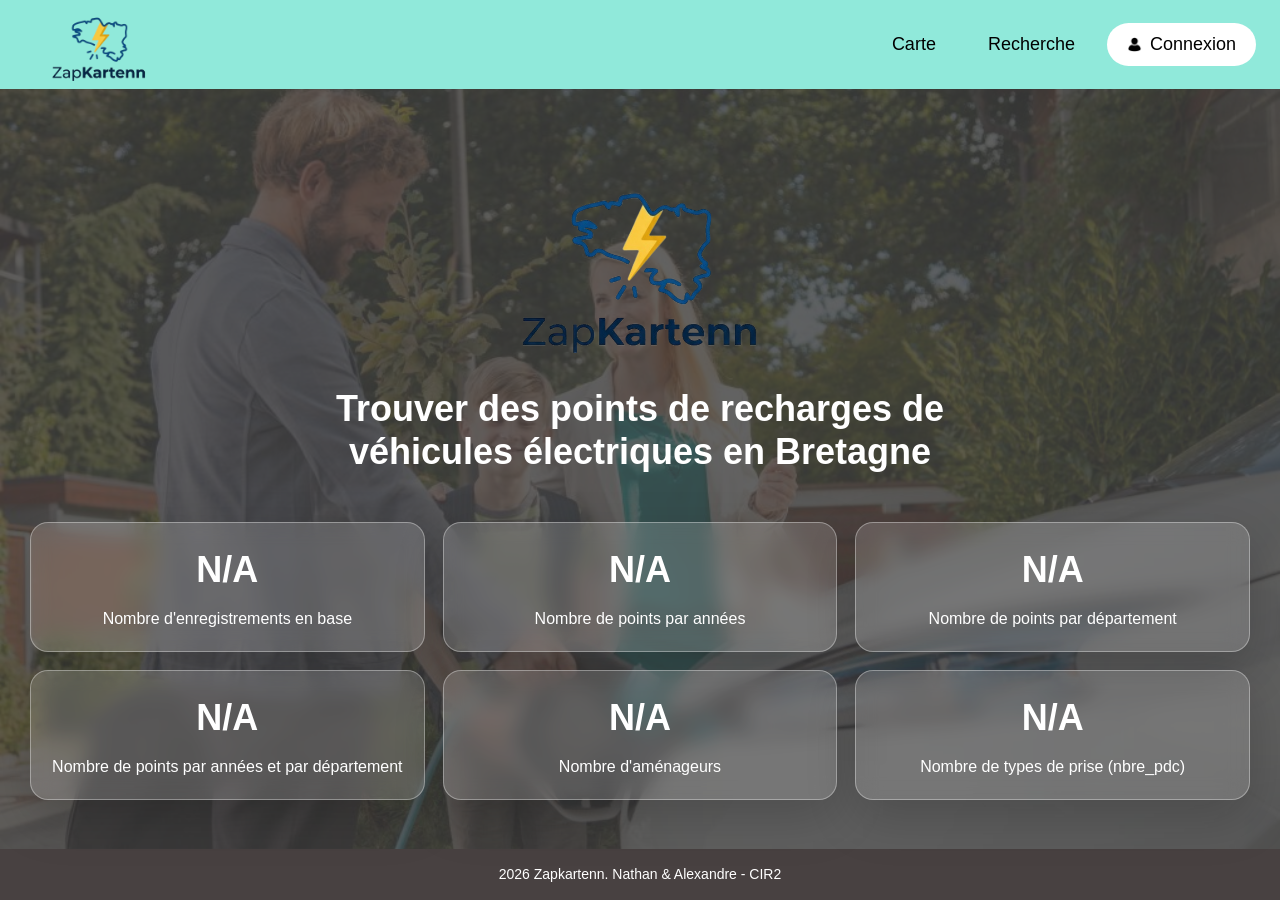
<file: index.html>
<!doctype html>
<html lang="fr">
  <head>
    <meta charset="UTF-8" />
    <meta name="viewport" content="width=device-width, initial-scale=1.0" />
    <title>Zapkartenn - Navigation</title>
    <link rel="stylesheet" href="https://cdn.jsdelivr.net/npm/bootstrap@4.4.1/dist/css/bootstrap.min.css" />
    <link rel="stylesheet" href="css/front/index.css" />
    <link rel="stylesheet" href="css/front/navbar.css" />
    <link rel="stylesheet" href="css/front/footer.css" />

    <script src="javascript/front/navbar.js" defer></script>
  </head>
  <body>
    <nav class="navbar navbar-inverse navbar-fixed-top">
      <div class="container-fluid">
        <div class="navbar-header">
          <a href="index.html">
            <img src="image/logo_zapkartenn.png" alt="Logo" class="logo-icon" />
          </a>
        </div>
        <button class="menu-toggle" id="menu-toggle">
          <span></span>
          <span></span>
          <span></span>
        </button>
        <ul class="nav navbar-nav" id="menu">
          <li><a href="html/front/carte.html" class="nav-btn1">Carte</a></li>
          <li><a href="html/front/recherche.html" class="nav-btn1">Recherche</a></li>
          <li>
            <a href="html/back/acceuil_admin.html" class="nav-btn2"
              ><img
                src="image/avatar-de-connexion.png"
                class="Connexion"
              />Connexion</a
            >
          </li>
        </ul>
      </div>
    </nav>
    <section class="hero">
      <img src="image/voiture-elec.png" class="hero-bg" />
      <div class="hero-overlay"></div>
      <img
        src="image/logo_zapkartenn.png"
        alt="Logo logo_zapkartenn"
        class="hero-logo"
      />
      <h1 class="hero-titre">
        Trouver des points de recharges de véhicules électriques en Bretagne
      </h1>
      <div class="statistics">
        <div class="stats-grid">
          <article class="stat-card">
            <div class="stat-number">N/A</div>
            <div class="stat-label">Nombre d'enregistrements en base</div>
          </article>
          <article class="stat-card">
            <div class="stat-number">N/A</div>
            <div class="stat-label">Nombre de points par années</div>
          </article>
          <article class="stat-card">
            <div class="stat-number">N/A</div>
            <div class="stat-label">Nombre de points par département</div>
          </article>
          <article class="stat-card">
            <div class="stat-number">N/A</div>
            <div class="stat-label">
              Nombre de points par années et par département
            </div>
          </article>
          <article class="stat-card">
            <div class="stat-number">N/A</div>
            <div class="stat-label">Nombre d'aménageurs</div>
          </article>
          <article class="stat-card">
            <div class="stat-number">N/A</div>
            <div class="stat-label">Nombre de types de prise (nbre_pdc)</div>
          </article>
        </div>
      </div>
    </section>

    <footer class="footer">
      <div class="footer-content">
        <p>2026 Zapkartenn. Nathan & Alexandre - CIR2</p>
      </div>
    </footer>
  </body>
</html>
</file>
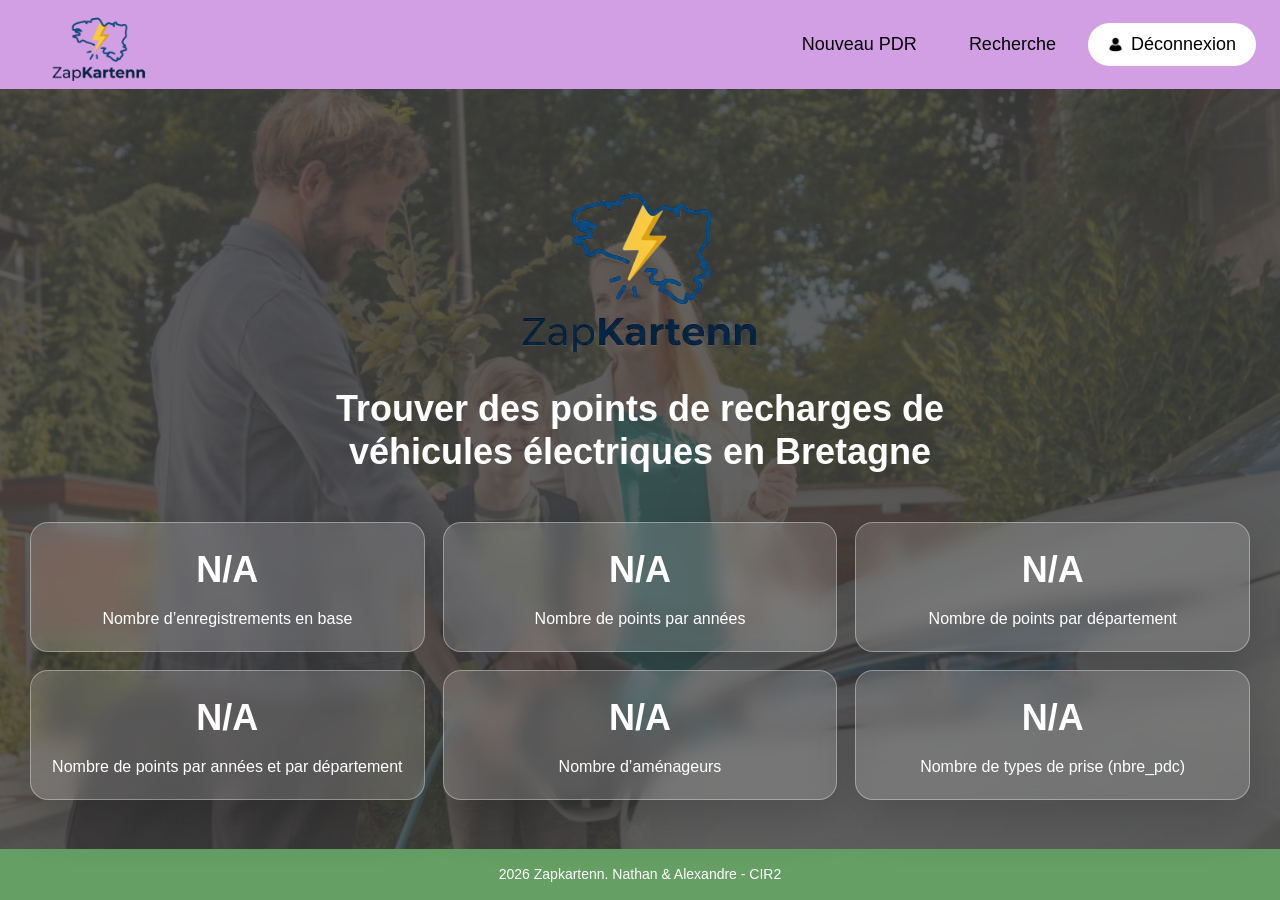
<file: html/back/acceuil_admin.html>
<!doctype html>
<html lang="fr">
  <head>
    <meta charset="UTF-8" />
    <meta name="viewport" content="width=device-width, initial-scale=1.0" />
    <title>Zapkartenn - Navigation</title>
    <link rel="stylesheet" href="https://cdn.jsdelivr.net/npm/bootstrap@4.4.1/dist/css/bootstrap.min.css" />
    <link rel="stylesheet" href="../../css/back/navbar_admin.css" />
    <link rel="stylesheet" href="../../css/back/footer_admin.css" />
    <link rel="stylesheet" href="../../css/front/index.css" />

    <script src="../../javascript/front/navbar.js" defer></script>
  </head>
  <body>
    <nav class="navbar navbar-inverse navbar-fixed-top">
      <div class="container-fluid">
        <div class="navbar-header">
          <a href="acceuil_admin.html">
            <img
              src="../../image/logo_zapkartenn.png"
              alt="Logo"
              class="logo-icon"
            />
          </a>
        </div>
        <button class="menu-toggle" id="menu-toggle">
          <span></span>
          <span></span>
          <span></span>
        </button>
        <ul class="nav navbar-nav" id="menu">
          <li>
            <a href="creation.html" class="nav-btn1">Nouveau PDR</a>
          </li>
          <li><a href="recherche_admin.html" class="nav-btn1">Recherche</a></li>
          <li>
            <a href="../../index.html" class="nav-btn2"
              ><img
                src="../../image/avatar-de-connexion.png"
                class="Connexion"
              />Déconnexion</a
            >
          </li>
        </ul>
      </div>
    </nav>
    <section class="hero">
      <img src="../../image/voiture-elec.png" class="hero-bg" />
      <div class="hero-overlay"></div>
      <img
        src="../../image/logo_zapkartenn.png"
        alt="Logo logo_zapkartenn"
        class="hero-logo"
      />
      <h1 class="hero-titre">
        Trouver des points de recharges de véhicules électriques en Bretagne
      </h1>
      <div class="statistics">
        <div class="stats-grid">
          <article class="stat-card">
            <div class="stat-number">N/A</div>
            <div class="stat-label">Nombre d’enregistrements en base</div>
          </article>
          <article class="stat-card">
            <div class="stat-number">N/A</div>
            <div class="stat-label">Nombre de points par années</div>
          </article>
          <article class="stat-card">
            <div class="stat-number">N/A</div>
            <div class="stat-label">Nombre de points par département</div>
          </article>
          <article class="stat-card">
            <div class="stat-number">N/A</div>
            <div class="stat-label">
              Nombre de points par années et par département
            </div>
          </article>
          <article class="stat-card">
            <div class="stat-number">N/A</div>
            <div class="stat-label">Nombre d’aménageurs</div>
          </article>
          <article class="stat-card">
            <div class="stat-number">N/A</div>
            <div class="stat-label">Nombre de types de prise (nbre_pdc)</div>
          </article>
        </div>
      </div>
    </section>

    <footer class="footer">
      <div class="footer-content">
        <p>2026 Zapkartenn. Nathan & Alexandre - CIR2</p>
      </div>
    </footer>
  </body>
</html>
</file>
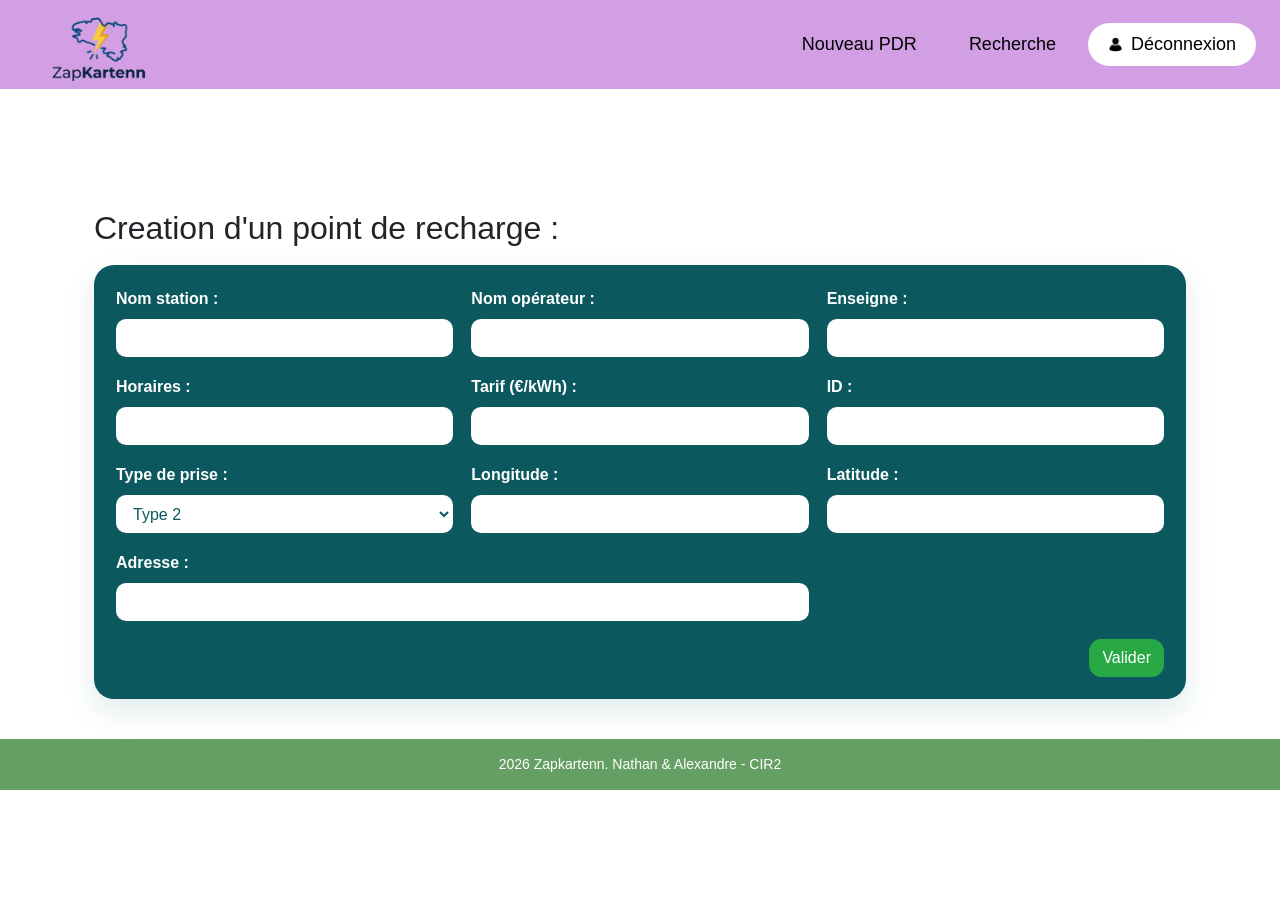
<file: html/Back/creation.html>
<!doctype html>
<html lang="fr">
  <head>
    <meta charset="UTF-8" />
    <meta name="viewport" content="width=device-width, initial-scale=1.0" />
    <title>Zapkartenn - Navigation</title>
    <link
      rel="stylesheet"
      href="https://cdn.jsdelivr.net/npm/bootstrap@4.4.1/dist/css/bootstrap.min.css"
    />
    <link rel="stylesheet" href="../../css/back/navbar_admin.css" />
    <link rel="stylesheet" href="../../css/back/footer_admin.css" />
    <link rel="stylesheet" href="../../css/back/modifications.css" />

    <script src="../../javascript/front/navbar.js" defer></script>
  </head>
  <body>
    <nav class="navbar navbar-inverse navbar-fixed-top">
      <div class="container-fluid">
        <div class="navbar-header">
          <a href="acceuil_admin.html">
            <img
              src="../../image/logo_zapkartenn.png"
              alt="Logo"
              class="logo-icon"
            />
          </a>
        </div>
        <button class="menu-toggle" id="menu-toggle">
          <span></span>
          <span></span>
          <span></span>
        </button>
        <ul class="nav navbar-nav" id="menu">
          <li>
            <a href="creation.html" class="nav-btn1">Nouveau PDR</a>
          </li>
          <li><a href="recherche_admin.html" class="nav-btn1">Recherche</a></li>
          <li>
            <a href="../../index.html" class="nav-btn2"
              ><img
                src="../../image/avatar-de-connexion.png"
                class="Connexion"
              />Déconnexion</a
            >
          </li>
        </ul>
      </div>
    </nav>
    <main class="container" style="padding: 120px 24px 40px">
      <h2>Creation d'un point de recharge :</h2>
      <form
        id="modification-form"
        method="post"
        action="#"
        style="margin-top: 18px"
      >
        <div
          style="
            display: grid;
            grid-template-columns: repeat(3, 1fr);
            gap: 18px;
            align-items: start;
          "
        >
          <div>
            <label>Nom station :</label>
            <input name="nom" class="form-control" value="" />
          </div>
          <div>
            <label>Nom opérateur :</label>
            <input name="operateur" class="form-control" value="" />
          </div>
          <div>
            <label>Enseigne :</label>
            <input name="enseigne" class="form-control" value="" />
          </div>

          <div>
            <label>Horaires :</label>
            <input name="horaires" class="form-control" value="" />
          </div>
          <div>
            <label>Tarif (€/kWh) :</label>
            <input name="tarif" class="form-control" value="" />
          </div>
          <div>
            <label>ID :</label>
            <input name="id" class="form-control" value="" readonly />
          </div>

          <div>
            <label>Type de prise :</label>
            <select name="prise" class="form-control">
              <option>Type 2</option>
              <option>CCS</option>
              <option>CHAdeMO</option>
            </select>
          </div>
          <div>
            <label>Longitude :</label>
            <input name="longitude" class="form-control" value="" />
          </div>
          <div>
            <label>Latitude :</label>
            <input name="latitude" class="form-control" value="" />
          </div>

          <div style="grid-column: 1 / span 2">
            <label>Adresse :</label>
            <input name="adresse" class="form-control" value="" />
          </div>
        </div>

        <div style="margin-top: 18px; text-align: right">
          <button type="submit" class="btn btn-success">Valider</button>
        </div>
      </form>
    </main>

    <footer class="footer">
      <div class="footer-content">
        <p>2026 Zapkartenn. Nathan & Alexandre - CIR2</p>
      </div>
    </footer>
  </body>
</html>
</file>
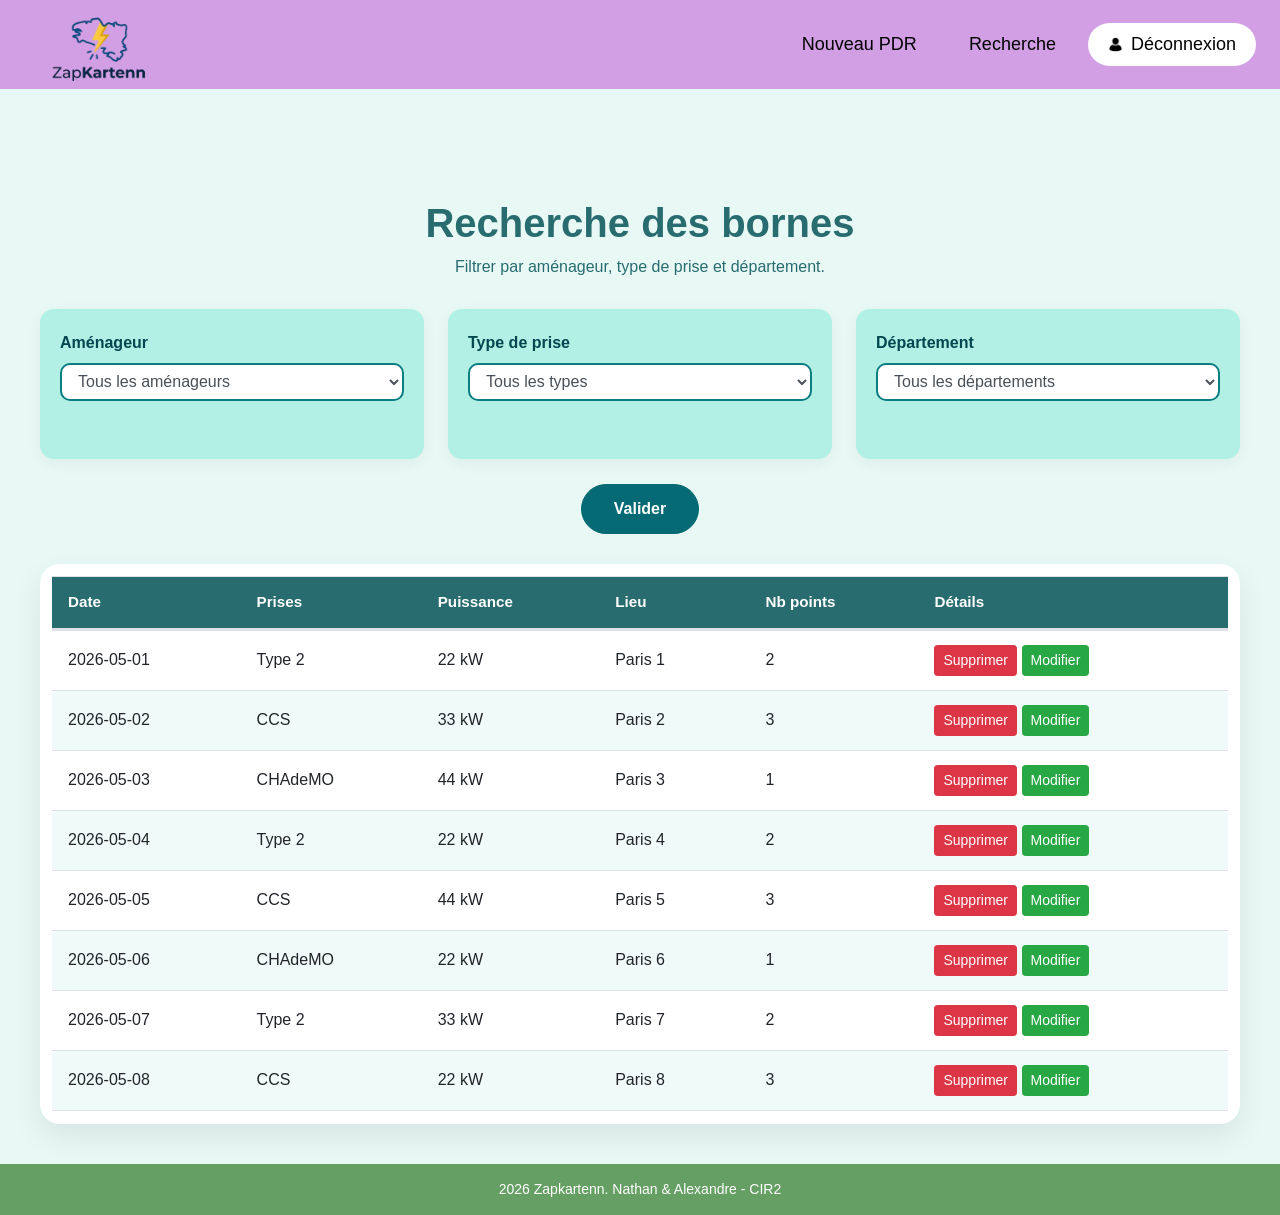
<file: html/back/recherche_admin.html>
<!doctype html>
<html lang="fr">
  <head>
    <meta charset="UTF-8" />
    <meta name="viewport" content="width=device-width, initial-scale=1.0" />
    <title>Zapkartenn - Recherche</title>
    <link rel="stylesheet" href="https://cdn.jsdelivr.net/npm/bootstrap@4.4.1/dist/css/bootstrap.min.css" />
    <link rel="stylesheet" href="../../css/back/navbar_admin.css" />
    <link rel="stylesheet" href="../../css/front/recherche.css" />
    <link rel="stylesheet" href="../../css/back/footer_admin.css" />
    <script src="../../javascript/front/navbar.js" defer></script>
  </head>
  <body>
    <nav class="navbar navbar-inverse navbar-fixed-top">
      <div class="container-fluid">
        <div class="navbar-header">
          <a href="acceuil_admin.html">
            <img
              src="../../image/logo_zapkartenn.png"
              alt="Logo"
              class="logo-icon"
            />
          </a>
        </div>
        <button class="menu-toggle" id="menu-toggle">
          <span></span>
          <span></span>
          <span></span>
        </button>
        <ul class="nav navbar-nav" id="menu">
          <li><a href="creation.html" class="nav-btn1">Nouveau PDR</a></li>
          <li><a href="recherche_admin.html" class="nav-btn1">Recherche</a></li>
          <li>
            <a href="../../index.html" class="nav-btn2"
              ><img
                src="../../image/avatar-de-connexion.png"
                class="Connexion"
              />Déconnexion</a
            >
          </li>
        </ul>
      </div>
    </nav>

    <main class="search-page container">
      <section class="search-header">
        <h1>Recherche des bornes</h1>
        <p>Filtrer par aménageur, type de prise et département.</p>
      </section>

      <section class="filter-area">
        <div class="filter-card">
          <label for="amenageur">Aménageur</label>
          <select id="amenageur" class="form-control">
            <option value="">Tous les aménageurs</option>
            <option value="enedis">Enedis</option>
            <option value="rte">RTE</option>
            <option value="zewatt">Zewatt</option>
          </select>
        </div>
        <div class="filter-card">
          <label for="prise">Type de prise</label>
          <select id="prise" class="form-control">
            <option value="">Tous les types</option>
            <option value="type2">Type 2</option>
            <option value="chademo">CHAdeMO</option>
            <option value="ccs">CCS</option>
          </select>
        </div>
        <div class="filter-card">
          <label for="departement">Département</label>
          <select id="departement" class="form-control">
            <option value="">Tous les départements</option>
            <option value="75">75 - Paris</option>
            <option value="69">69 - Rhône</option>
            <option value="34">34 - Hérault</option>
            <option value="33">33 - Gironde</option>
          </select>
        </div>
      </section>

      <section class="validate-area text-center">
        <button class="btn btn-primary btn-validate">Valider</button>
      </section>

      <section class="search-table-wrapper">
        <table class="table search-table">
          <thead>
            <tr>
              <th>Date</th>
              <th>Prises</th>
              <th>Puissance</th>
              <th>Lieu</th>
              <th>Nb points</th>
              <th>Détails</th>
            </tr>
          </thead>
          <tbody>
            <tr>
              <td>2026-05-01</td>
              <td>Type 2</td>
              <td>22 kW</td>
              <td>Paris 1</td>
              <td>2</td>
              <td>
                <button class="btn btn-danger btn-sm">Supprimer</button>
                <a href="modification.html" class="btn btn-success btn-sm">Modifier</a>
              </td>
            </tr>
            <tr>
              <td>2026-05-02</td>
              <td>CCS</td>
              <td>33 kW</td>
              <td>Paris 2</td>
              <td>3</td>
              <td>
                <button class="btn btn-danger btn-sm">Supprimer</button>
                <a href="modification.html" class="btn btn-success btn-sm">Modifier</a>
              </td>
            </tr>
            <tr>
              <td>2026-05-03</td>
              <td>CHAdeMO</td>
              <td>44 kW</td>
              <td>Paris 3</td>
              <td>1</td>
              <td>
                <button class="btn btn-danger btn-sm">Supprimer</button>
                <a href="modification.html" class="btn btn-success btn-sm">Modifier</a>
              </td>
            </tr>
            <tr>
              <td>2026-05-04</td>
              <td>Type 2</td>
              <td>22 kW</td>
              <td>Paris 4</td>
              <td>2</td>
              <td>
                <button class="btn btn-danger btn-sm">Supprimer</button>
                <a href="modification.html" class="btn btn-success btn-sm">Modifier</a>
              </td>
            </tr>
            <tr>
              <td>2026-05-05</td>
              <td>CCS</td>
              <td>44 kW</td>
              <td>Paris 5</td>
              <td>3</td>
              <td>
                <button class="btn btn-danger btn-sm">Supprimer</button>
                <a href="modification.html" class="btn btn-success btn-sm">Modifier</a>
              </td>
            </tr>
            <tr>
              <td>2026-05-06</td>
              <td>CHAdeMO</td>
              <td>22 kW</td>
              <td>Paris 6</td>
              <td>1</td>
              <td>
                <button class="btn btn-danger btn-sm">Supprimer</button>
                <a href="modification.html" class="btn btn-success btn-sm">Modifier</a>
              </td>
            </tr>
            <tr>
              <td>2026-05-07</td>
              <td>Type 2</td>
              <td>33 kW</td>
              <td>Paris 7</td>
              <td>2</td>
              <td>
                <button class="btn btn-danger btn-sm">Supprimer</button>
                <a href="modification.html" class="btn btn-success btn-sm">Modifier</a>
              </td>
            </tr>
            <tr>
              <td>2026-05-08</td>
              <td>CCS</td>
              <td>22 kW</td>
              <td>Paris 8</td>
              <td>3</td>
              <td>
                <button class="btn btn-danger btn-sm">Supprimer</button>
                <a href="modification.html" class="btn btn-success btn-sm">Modifier</a>
              </td>
            </tr>
            <tr>
              <td>2026-05-09</td>
              <td>CHAdeMO</td>
              <td>44 kW</td>
              <td>Paris 9</td>
              <td>1</td>
              <td>
                <button class="btn btn-danger btn-sm">Supprimer</button>
                <a href="modification.html" class="btn btn-success btn-sm">Modifier</a>
              </td>
            </tr>
            <tr>
              <td>2026-05-10</td>
              <td>Type 2</td>
              <td>33 kW</td>
              <td>Paris 10</td>
              <td>2</td>
              <td>
                <button class="btn btn-danger btn-sm">Supprimer</button>
                <a href="modification.html" class="btn btn-success btn-sm">Modifier</a>
              </td>
            </tr>
            <tr>
              <td>2026-05-11</td>
              <td>CCS</td>
              <td>22 kW</td>
              <td>Paris 11</td>
              <td>3</td>
              <td>
                <button class="btn btn-danger btn-sm">Supprimer</button>
                <a href="modification.html" class="btn btn-success btn-sm">Modifier</a>
              </td>
            </tr>
            <tr>
              <td>2026-05-12</td>
              <td>CHAdeMO</td>
              <td>44 kW</td>
              <td>Paris 12</td>
              <td>1</td>
              <td>
                <button class="btn btn-danger btn-sm">Supprimer</button>
                <a href="modification.html" class="btn btn-success btn-sm">Modifier</a>
              </td>
            </tr>
            <tr>
              <td>2026-05-13</td>
              <td>Type 2</td>
              <td>22 kW</td>
              <td>Paris 13</td>
              <td>2</td>
              <td>
                <button class="btn btn-danger btn-sm">Supprimer</button>
                <a href="modification.html" class="btn btn-success btn-sm">Modifier</a>
              </td>
            </tr>
            <tr>
              <td>2026-05-14</td>
              <td>CCS</td>
              <td>33 kW</td>
              <td>Paris 14</td>
              <td>3</td>
              <td>
                <button class="btn btn-danger btn-sm">Supprimer</button>
                <a href="modification.html" class="btn btn-success btn-sm">Modifier</a>
              </td>
            </tr>
            <tr>
              <td>2026-05-15</td>
              <td>CHAdeMO</td>
              <td>22 kW</td>
              <td>Paris 15</td>
              <td>1</td>
              <td>
                <button class="btn btn-danger btn-sm">Supprimer</button>
                <a href="modification.html" class="btn btn-success btn-sm">Modifier</a>
              </td>
            </tr>
            <tr>
              <td>2026-05-16</td>
              <td>Type 2</td>
              <td>44 kW</td>
              <td>Paris 16</td>
              <td>2</td>
              <td>
                <button class="btn btn-danger btn-sm">Supprimer</button>
                <a href="modification.html" class="btn btn-success btn-sm">Modifier</a>
              </td>
            </tr>
            <tr>
              <td>2026-05-17</td>
              <td>CCS</td>
              <td>22 kW</td>
              <td>Paris 17</td>
              <td>3</td>
              <td>
                <button class="btn btn-danger btn-sm">Supprimer</button>
                <a href="modification.html" class="btn btn-success btn-sm">Modifier</a>
              </td>
            </tr>
            <tr>
              <td>2026-05-18</td>
              <td>CHAdeMO</td>
              <td>33 kW</td>
              <td>Paris 18</td>
              <td>1</td>
              <td>
                <button class="btn btn-danger btn-sm">Supprimer</button>
                <a href="modification.html" class="btn btn-success btn-sm">Modifier</a>
              </td>
            </tr>
            <tr>
              <td>2026-05-19</td>
              <td>Type 2</td>
              <td>44 kW</td>
              <td>Paris 19</td>
              <td>2</td>
              <td>
                <button class="btn btn-danger btn-sm">Supprimer</button>
                <a href="modification.html" class="btn btn-success btn-sm">Modifier</a>
              </td>
            </tr>
            <tr>
              <td>2026-05-20</td>
              <td>CCS</td>
              <td>22 kW</td>
              <td>Paris 20</td>
              <td>3</td>
              <td>
                <button class="btn btn-danger btn-sm">Supprimer</button>
                <a href="modification.html" class="btn btn-success btn-sm">Modifier</a>
              </td>
            </tr>
          </tbody>
        </table>
      </section>
    </main>

    <footer class="footer">
      <div class="footer-content">
        <p>2026 Zapkartenn. Nathan & Alexandre - CIR2</p>
      </div>
    </footer>
  </body>
</html>
</file>
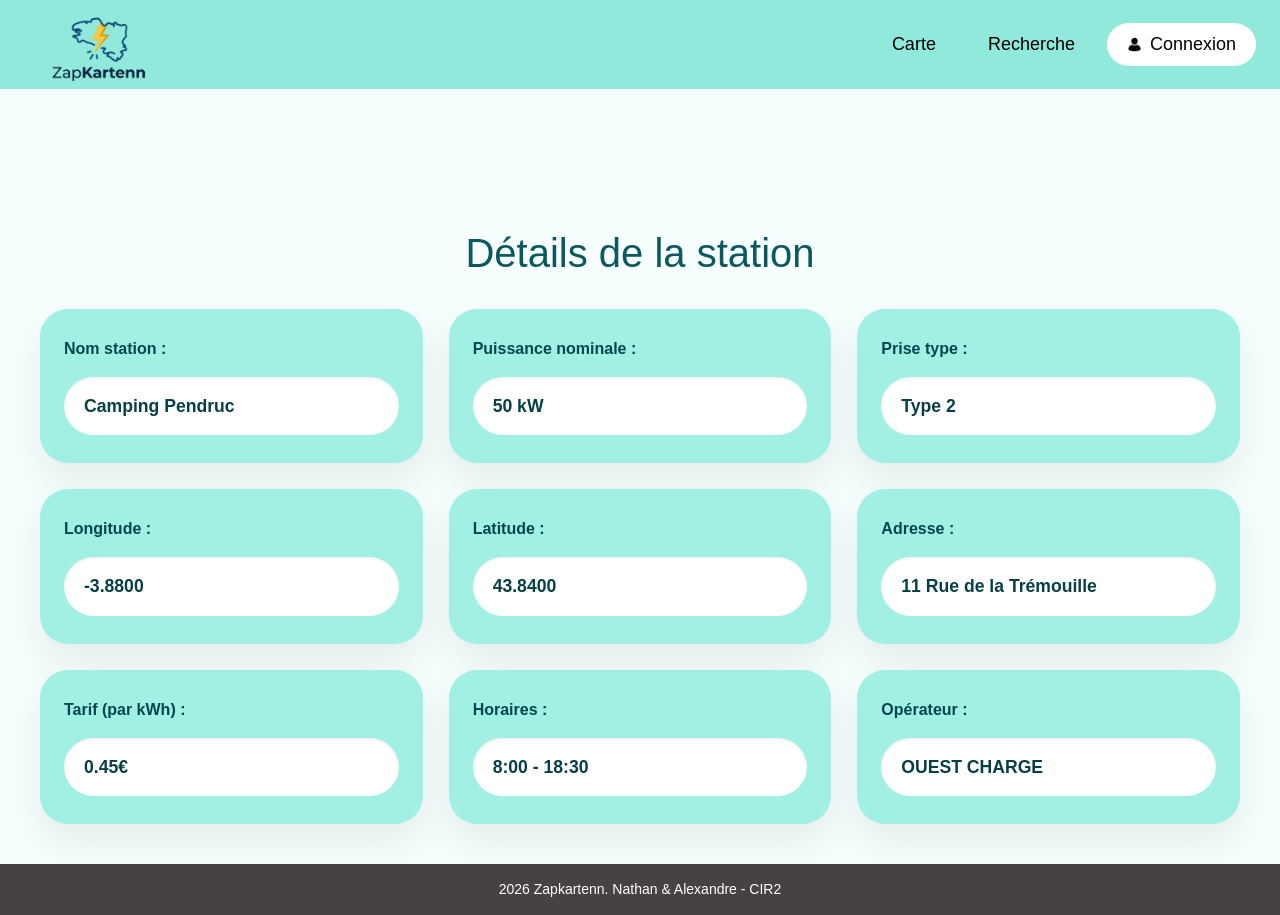
<file: html/Front/details.html>
<!doctype html>
<html lang="fr">
  <head>
    <meta charset="UTF-8" />
    <meta name="viewport" content="width=device-width, initial-scale=1.0" />
    <title>Zapkartenn - Détails</title>
    <link rel="stylesheet" href="https://cdn.jsdelivr.net/npm/bootstrap@4.4.1/dist/css/bootstrap.min.css" />
    <link rel="stylesheet" href="../../CSS/Front/details.css" />
    <link rel="stylesheet" href="../../CSS/Front/Navbar.css" />
    <link rel="stylesheet" href="../../CSS/Front/Footer.css" />
    <script src="../../JavaScript/Front/Navbar.js" defer></script>
  </head>
  <body>
    <nav class="navbar navbar-inverse navbar-fixed-top">
      <div class="container-fluid">
        <div class="navbar-header">
          <a href="../../index.html">
            <img
              src="../../Image/logo_zapkartenn.png"
              alt="Logo"
              class="logo-icon"
            />
          </a>
        </div>
        <button class="menu-toggle" id="menu-toggle">
          <span></span>
          <span></span>
          <span></span>
        </button>
        <ul class="nav navbar-nav" id="menu">
          <li><a href="Carte.html" class="nav-btn1">Carte</a></li>
          <li><a href="Recherche.html" class="nav-btn1">Recherche</a></li>
          <li>
            <a href="../Back/AcceuilAdmin.html" class="nav-btn2">
              <img
                src="../../Image/avatar-de-connexion.png"
                class="Connexion"
              />Connexion
            </a>
          </li>
        </ul>
      </div>
    </nav>

    <main class="details-page container">
      <section class="details-header text-center">
        <h1>Détails de la station</h1>
      </section>

      <section class="details-grid">
        <article class="detail-card">
          <span class="label">Nom station :</span>
          <strong>Camping Pendruc</strong>
        </article>
        <article class="detail-card">
          <span class="label">Puissance nominale :</span>
          <strong>50 kW</strong>
        </article>
        <article class="detail-card">
          <span class="label">Prise type :</span>
          <strong>Type 2</strong>
        </article>
        <article class="detail-card">
          <span class="label">Longitude :</span>
          <strong>-3.8800</strong>
        </article>
        <article class="detail-card">
          <span class="label">Latitude :</span>
          <strong>43.8400</strong>
        </article>
        <article class="detail-card">
          <span class="label">Adresse :</span>
          <strong>11 Rue de la Trémouille</strong>
        </article>
        <article class="detail-card">
          <span class="label">Tarif (par kWh) :</span>
          <strong>0.45€</strong>
        </article>
        <article class="detail-card">
          <span class="label">Horaires :</span>
          <strong>8:00 - 18:30</strong>
        </article>
        <article class="detail-card">
          <span class="label">Opérateur :</span>
          <strong>OUEST CHARGE</strong>
        </article>
      </section>
    </main>

    <footer class="footer">
      <div class="footer-content">
        <p>2026 Zapkartenn. Nathan & Alexandre - CIR2</p>
      </div>
    </footer>
  </body>
</html>
</file>
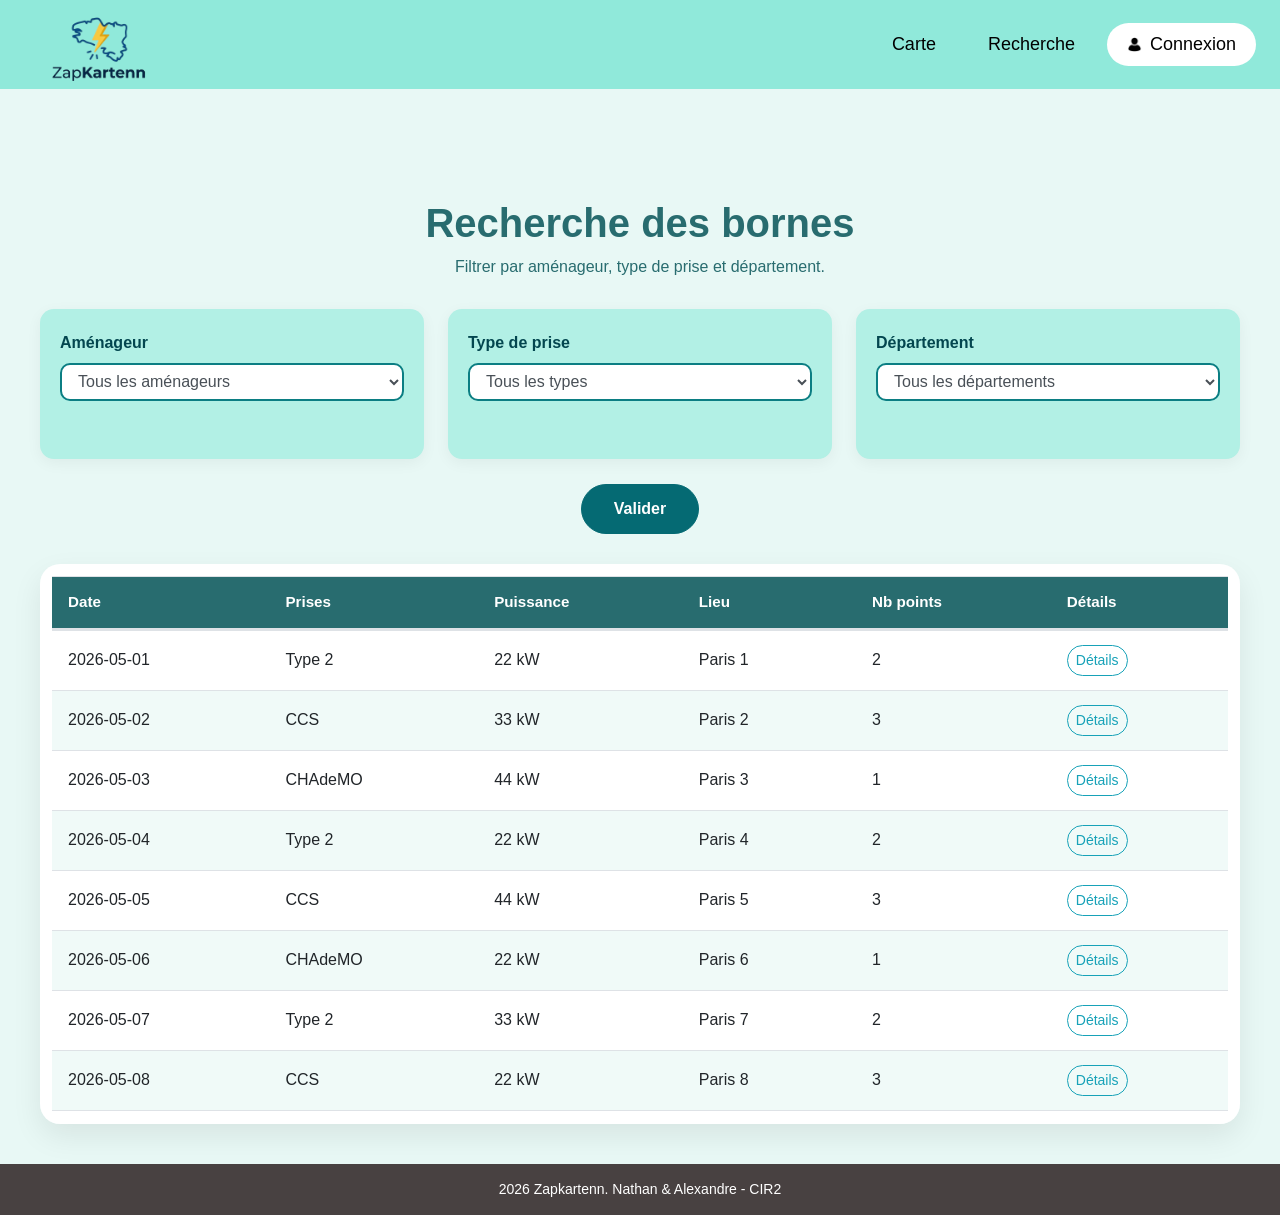
<file: html/Front/Recherche.html>
<!doctype html>
<html lang="fr">
  <head>
    <meta charset="UTF-8" />
    <meta name="viewport" content="width=device-width, initial-scale=1.0" />
    <title>Zapkartenn - Recherche</title>
    <link rel="stylesheet" href="https://cdn.jsdelivr.net/npm/bootstrap@4.4.1/dist/css/bootstrap.min.css" />
    <link rel="stylesheet" href="../../CSS/Front/Index.css" />
    <link rel="stylesheet" href="../../CSS/Front/Navbar.css" />
    <link rel="stylesheet" href="../../CSS/Front/recherche.css" />
    <link rel="stylesheet" href="../../CSS/Front/Footer.css" />
    <script src="../../JavaScript/Front/Navbar.js" defer></script>
  </head>
  <body>
    <nav class="navbar navbar-inverse navbar-fixed-top">
      <div class="container-fluid">
        <div class="navbar-header">
          <a href="../../index.html">
            <img
              src="../../Image/logo_zapkartenn.png"
              alt="Logo"
              class="logo-icon"
            />
          </a>
        </div>
        <button class="menu-toggle" id="menu-toggle">
          <span></span>
          <span></span>
          <span></span>
        </button>
        <ul class="nav navbar-nav" id="menu">
          <li><a href="Carte.html" class="nav-btn1">Carte</a></li>
          <li><a href="Recherche.html" class="nav-btn1">Recherche</a></li>
          <li>
            <a href="../Back/AcceuilAdmin.html" class="nav-btn2">
              <img
                src="../../Image/avatar-de-connexion.png"
                class="Connexion"
              />Connexion
            </a>
          </li>
        </ul>
      </div>
    </nav>

    <main class="search-page container">
      <section class="search-header">
        <h1>Recherche des bornes</h1>
        <p>Filtrer par aménageur, type de prise et département.</p>
      </section>

      <section class="filter-area">
        <div class="filter-card">
          <label for="amenageur">Aménageur</label>
          <select id="amenageur" class="form-control">
            <option value="">Tous les aménageurs</option>
            <option value="enedis">Enedis</option>
            <option value="rte">RTE</option>
            <option value="zewatt">Zewatt</option>
          </select>
        </div>
        <div class="filter-card">
          <label for="prise">Type de prise</label>
          <select id="prise" class="form-control">
            <option value="">Tous les types</option>
            <option value="type2">Type 2</option>
            <option value="chademo">CHAdeMO</option>
            <option value="ccs">CCS</option>
          </select>
        </div>
        <div class="filter-card">
          <label for="departement">Département</label>
          <select id="departement" class="form-control">
            <option value="">Tous les départements</option>
            <option value="75">75 - Paris</option>
            <option value="69">69 - Rhône</option>
            <option value="34">34 - Hérault</option>
            <option value="33">33 - Gironde</option>
          </select>
        </div>
      </section>

      <section class="validate-area text-center">
        <button class="btn btn-primary btn-validate">Valider</button>
      </section>

      <section class="search-table-wrapper">
        <table class="table search-table">
          <thead>
            <tr>
              <th>Date</th>
              <th>Prises</th>
              <th>Puissance</th>
              <th>Lieu</th>
              <th>Nb points</th>
              <th>Détails</th>
            </tr>
          </thead>
          <tbody>
            <tr>
              <td>2026-05-01</td>
              <td>Type 2</td>
              <td>22 kW</td>
              <td>Paris 1</td>
              <td>2</td>
              <td>
                <a href="details.html" class="btn btn-outline-info btn-sm">Détails</a>
              </td>
            </tr>
            <tr>
              <td>2026-05-02</td>
              <td>CCS</td>
              <td>33 kW</td>
              <td>Paris 2</td>
              <td>3</td>
              <td>
                <a href="details.html" class="btn btn-outline-info btn-sm">Détails</a>
              </td>
            </tr>
            <tr>
              <td>2026-05-03</td>
              <td>CHAdeMO</td>
              <td>44 kW</td>
              <td>Paris 3</td>
              <td>1</td>
              <td>
                <a href="details.html" class="btn btn-outline-info btn-sm">Détails</a>
              </td>
            </tr>
            <tr>
              <td>2026-05-04</td>
              <td>Type 2</td>
              <td>22 kW</td>
              <td>Paris 4</td>
              <td>2</td>
              <td>
                <a href="details.html" class="btn btn-outline-info btn-sm">Détails</a>
              </td>
            </tr>
            <tr>
              <td>2026-05-05</td>
              <td>CCS</td>
              <td>44 kW</td>
              <td>Paris 5</td>
              <td>3</td>
              <td>
                <a href="details.html" class="btn btn-outline-info btn-sm">Détails</a>
              </td>
            </tr>
            <tr>
              <td>2026-05-06</td>
              <td>CHAdeMO</td>
              <td>22 kW</td>
              <td>Paris 6</td>
              <td>1</td>
              <td>
                <a href="details.html" class="btn btn-outline-info btn-sm">Détails</a>
              </td>
            </tr>
            <tr>
              <td>2026-05-07</td>
              <td>Type 2</td>
              <td>33 kW</td>
              <td>Paris 7</td>
              <td>2</td>
              <td>
                <a href="details.html" class="btn btn-outline-info btn-sm">Détails</a>
              </td>
            </tr>
            <tr>
              <td>2026-05-08</td>
              <td>CCS</td>
              <td>22 kW</td>
              <td>Paris 8</td>
              <td>3</td>
              <td>
                <a href="details.html" class="btn btn-outline-info btn-sm">Détails</a>
              </td>
            </tr>
            <tr>
              <td>2026-05-09</td>
              <td>CHAdeMO</td>
              <td>44 kW</td>
              <td>Paris 9</td>
              <td>1</td>
              <td>
                <a href="details.html" class="btn btn-outline-info btn-sm">Détails</a>
              </td>
            </tr>
            <tr>
              <td>2026-05-10</td>
              <td>Type 2</td>
              <td>33 kW</td>
              <td>Paris 10</td>
              <td>2</td>
              <td>
                <a href="details.html" class="btn btn-outline-info btn-sm">Détails</a>
              </td>
            </tr>
            <tr>
              <td>2026-05-11</td>
              <td>CCS</td>
              <td>22 kW</td>
              <td>Paris 11</td>
              <td>3</td>
              <td>
                <a href="details.html" class="btn btn-outline-info btn-sm">Détails</a>
              </td>
            </tr>
            <tr>
              <td>2026-05-12</td>
              <td>CHAdeMO</td>
              <td>44 kW</td>
              <td>Paris 12</td>
              <td>1</td>
              <td>
                <a href="details.html" class="btn btn-outline-info btn-sm">Détails</a>
              </td>
            </tr>
            <tr>
              <td>2026-05-13</td>
              <td>Type 2</td>
              <td>22 kW</td>
              <td>Paris 13</td>
              <td>2</td>
              <td>
                <a href="details.html" class="btn btn-outline-info btn-sm">Détails</a>
              </td>
            </tr>
            <tr>
              <td>2026-05-14</td>
              <td>CCS</td>
              <td>33 kW</td>
              <td>Paris 14</td>
              <td>3</td>
              <td>
                <a href="details.html" class="btn btn-outline-info btn-sm">Détails</a>
              </td>
            </tr>
            <tr>
              <td>2026-05-15</td>
              <td>CHAdeMO</td>
              <td>22 kW</td>
              <td>Paris 15</td>
              <td>1</td>
              <td>
                <a href="details.html" class="btn btn-outline-info btn-sm">Détails</a>
              </td>
            </tr>
            <tr>
              <td>2026-05-16</td>
              <td>Type 2</td>
              <td>44 kW</td>
              <td>Paris 16</td>
              <td>2</td>
              <td>
                <a href="details.html" class="btn btn-outline-info btn-sm">Détails</a>
              </td>
            </tr>
            <tr>
              <td>2026-05-17</td>
              <td>CCS</td>
              <td>22 kW</td>
              <td>Paris 17</td>
              <td>3</td>
              <td>
                <a href="details.html" class="btn btn-outline-info btn-sm">Détails</a>
              </td>
            </tr>
            <tr>
              <td>2026-05-18</td>
              <td>CHAdeMO</td>
              <td>33 kW</td>
              <td>Paris 18</td>
              <td>1</td>
              <td>
                <a href="details.html" class="btn btn-outline-info btn-sm">Détails</a>
              </td>
            </tr>
            <tr>
              <td>2026-05-19</td>
              <td>Type 2</td>
              <td>44 kW</td>
              <td>Paris 19</td>
              <td>2</td>
              <td>
                <a href="details.html" class="btn btn-outline-info btn-sm">Détails</a>
              </td>
            </tr>
            <tr>
              <td>2026-05-20</td>
              <td>CCS</td>
              <td>22 kW</td>
              <td>Paris 20</td>
              <td>3</td>
              <td>
                <a href="details.html" class="btn btn-outline-info btn-sm">Détails</a>
              </td>
            </tr>
          </tbody>
        </table>
      </section>
    </main>

    <footer class="footer">
      <div class="footer-content">
        <p>2026 Zapkartenn. Nathan & Alexandre - CIR2</p>
      </div>
    </footer>
  </body>
</html>
</file>
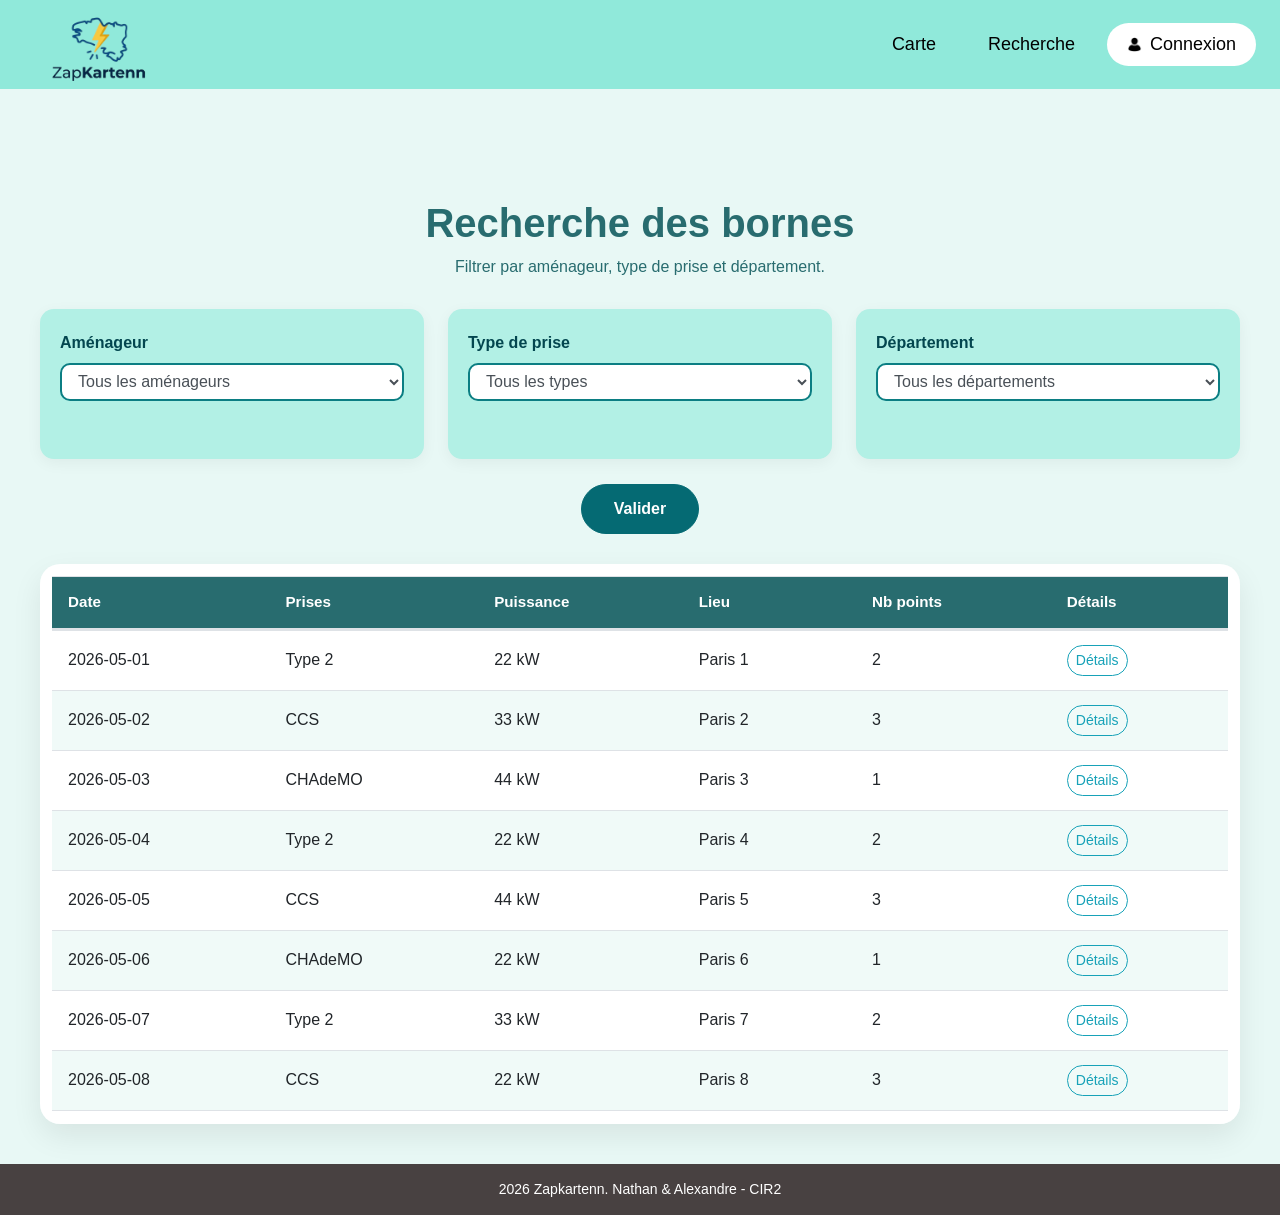
<file: html/front/recherche.html>
<!doctype html>
<html lang="fr">
  <head>
    <meta charset="UTF-8" />
    <meta name="viewport" content="width=device-width, initial-scale=1.0" />
    <title>Zapkartenn - Recherche</title>
    <link rel="stylesheet" href="https://cdn.jsdelivr.net/npm/bootstrap@4.4.1/dist/css/bootstrap.min.css" />
    <link rel="stylesheet" href="../../css/front/index.css" />
    <link rel="stylesheet" href="../../css/front/navbar.css" />
    <link rel="stylesheet" href="../../css/front/recherche.css" />
    <link rel="stylesheet" href="../../css/front/footer.css" />
    <script src="../../javascript/front/navbar.js" defer></script>
  </head>
  <body>
    <nav class="navbar navbar-inverse navbar-fixed-top">
      <div class="container-fluid">
        <div class="navbar-header">
          <a href="../../index.html">
            <img
              src="../../image/logo_zapkartenn.png"
              alt="Logo"
              class="logo-icon"
            />
          </a>
        </div>
        <button class="menu-toggle" id="menu-toggle">
          <span></span>
          <span></span>
          <span></span>
        </button>
        <ul class="nav navbar-nav" id="menu">
          <li><a href="carte.html" class="nav-btn1">Carte</a></li>
          <li><a href="recherche.html" class="nav-btn1">Recherche</a></li>
          <li>
            <a href="../back/acceuil_admin.html" class="nav-btn2">
              <img
                src="../../image/avatar-de-connexion.png"
                class="Connexion"
              />Connexion
            </a>
          </li>
        </ul>
      </div>
    </nav>

    <main class="search-page container">
      <section class="search-header">
        <h1>Recherche des bornes</h1>
        <p>Filtrer par aménageur, type de prise et département.</p>
      </section>

      <section class="filter-area">
        <div class="filter-card">
          <label for="amenageur">Aménageur</label>
          <select id="amenageur" class="form-control">
            <option value="">Tous les aménageurs</option>
            <option value="enedis">Enedis</option>
            <option value="rte">RTE</option>
            <option value="zewatt">Zewatt</option>
          </select>
        </div>
        <div class="filter-card">
          <label for="prise">Type de prise</label>
          <select id="prise" class="form-control">
            <option value="">Tous les types</option>
            <option value="type2">Type 2</option>
            <option value="chademo">CHAdeMO</option>
            <option value="ccs">CCS</option>
          </select>
        </div>
        <div class="filter-card">
          <label for="departement">Département</label>
          <select id="departement" class="form-control">
            <option value="">Tous les départements</option>
            <option value="75">75 - Paris</option>
            <option value="69">69 - Rhône</option>
            <option value="34">34 - Hérault</option>
            <option value="33">33 - Gironde</option>
          </select>
        </div>
      </section>

      <section class="validate-area text-center">
        <button class="btn btn-primary btn-validate">Valider</button>
      </section>

      <section class="search-table-wrapper">
        <table class="table search-table">
          <thead>
            <tr>
              <th>Date</th>
              <th>Prises</th>
              <th>Puissance</th>
              <th>Lieu</th>
              <th>Nb points</th>
              <th>Détails</th>
            </tr>
          </thead>
          <tbody>
            <tr>
              <td>2026-05-01</td>
              <td>Type 2</td>
              <td>22 kW</td>
              <td>Paris 1</td>
              <td>2</td>
              <td>
                <a href="details.html" class="btn btn-outline-info btn-sm">Détails</a>
              </td>
            </tr>
            <tr>
              <td>2026-05-02</td>
              <td>CCS</td>
              <td>33 kW</td>
              <td>Paris 2</td>
              <td>3</td>
              <td>
                <a href="details.html" class="btn btn-outline-info btn-sm">Détails</a>
              </td>
            </tr>
            <tr>
              <td>2026-05-03</td>
              <td>CHAdeMO</td>
              <td>44 kW</td>
              <td>Paris 3</td>
              <td>1</td>
              <td>
                <a href="details.html" class="btn btn-outline-info btn-sm">Détails</a>
              </td>
            </tr>
            <tr>
              <td>2026-05-04</td>
              <td>Type 2</td>
              <td>22 kW</td>
              <td>Paris 4</td>
              <td>2</td>
              <td>
                <a href="details.html" class="btn btn-outline-info btn-sm">Détails</a>
              </td>
            </tr>
            <tr>
              <td>2026-05-05</td>
              <td>CCS</td>
              <td>44 kW</td>
              <td>Paris 5</td>
              <td>3</td>
              <td>
                <a href="details.html" class="btn btn-outline-info btn-sm">Détails</a>
              </td>
            </tr>
            <tr>
              <td>2026-05-06</td>
              <td>CHAdeMO</td>
              <td>22 kW</td>
              <td>Paris 6</td>
              <td>1</td>
              <td>
                <a href="details.html" class="btn btn-outline-info btn-sm">Détails</a>
              </td>
            </tr>
            <tr>
              <td>2026-05-07</td>
              <td>Type 2</td>
              <td>33 kW</td>
              <td>Paris 7</td>
              <td>2</td>
              <td>
                <a href="details.html" class="btn btn-outline-info btn-sm">Détails</a>
              </td>
            </tr>
            <tr>
              <td>2026-05-08</td>
              <td>CCS</td>
              <td>22 kW</td>
              <td>Paris 8</td>
              <td>3</td>
              <td>
                <a href="details.html" class="btn btn-outline-info btn-sm">Détails</a>
              </td>
            </tr>
            <tr>
              <td>2026-05-09</td>
              <td>CHAdeMO</td>
              <td>44 kW</td>
              <td>Paris 9</td>
              <td>1</td>
              <td>
                <a href="details.html" class="btn btn-outline-info btn-sm">Détails</a>
              </td>
            </tr>
            <tr>
              <td>2026-05-10</td>
              <td>Type 2</td>
              <td>33 kW</td>
              <td>Paris 10</td>
              <td>2</td>
              <td>
                <a href="details.html" class="btn btn-outline-info btn-sm">Détails</a>
              </td>
            </tr>
            <tr>
              <td>2026-05-11</td>
              <td>CCS</td>
              <td>22 kW</td>
              <td>Paris 11</td>
              <td>3</td>
              <td>
                <a href="details.html" class="btn btn-outline-info btn-sm">Détails</a>
              </td>
            </tr>
            <tr>
              <td>2026-05-12</td>
              <td>CHAdeMO</td>
              <td>44 kW</td>
              <td>Paris 12</td>
              <td>1</td>
              <td>
                <a href="details.html" class="btn btn-outline-info btn-sm">Détails</a>
              </td>
            </tr>
            <tr>
              <td>2026-05-13</td>
              <td>Type 2</td>
              <td>22 kW</td>
              <td>Paris 13</td>
              <td>2</td>
              <td>
                <a href="details.html" class="btn btn-outline-info btn-sm">Détails</a>
              </td>
            </tr>
            <tr>
              <td>2026-05-14</td>
              <td>CCS</td>
              <td>33 kW</td>
              <td>Paris 14</td>
              <td>3</td>
              <td>
                <a href="details.html" class="btn btn-outline-info btn-sm">Détails</a>
              </td>
            </tr>
            <tr>
              <td>2026-05-15</td>
              <td>CHAdeMO</td>
              <td>22 kW</td>
              <td>Paris 15</td>
              <td>1</td>
              <td>
                <a href="details.html" class="btn btn-outline-info btn-sm">Détails</a>
              </td>
            </tr>
            <tr>
              <td>2026-05-16</td>
              <td>Type 2</td>
              <td>44 kW</td>
              <td>Paris 16</td>
              <td>2</td>
              <td>
                <a href="details.html" class="btn btn-outline-info btn-sm">Détails</a>
              </td>
            </tr>
            <tr>
              <td>2026-05-17</td>
              <td>CCS</td>
              <td>22 kW</td>
              <td>Paris 17</td>
              <td>3</td>
              <td>
                <a href="details.html" class="btn btn-outline-info btn-sm">Détails</a>
              </td>
            </tr>
            <tr>
              <td>2026-05-18</td>
              <td>CHAdeMO</td>
              <td>33 kW</td>
              <td>Paris 18</td>
              <td>1</td>
              <td>
                <a href="details.html" class="btn btn-outline-info btn-sm">Détails</a>
              </td>
            </tr>
            <tr>
              <td>2026-05-19</td>
              <td>Type 2</td>
              <td>44 kW</td>
              <td>Paris 19</td>
              <td>2</td>
              <td>
                <a href="details.html" class="btn btn-outline-info btn-sm">Détails</a>
              </td>
            </tr>
            <tr>
              <td>2026-05-20</td>
              <td>CCS</td>
              <td>22 kW</td>
              <td>Paris 20</td>
              <td>3</td>
              <td>
                <a href="details.html" class="btn btn-outline-info btn-sm">Détails</a>
              </td>
            </tr>
          </tbody>
        </table>
      </section>
    </main>

    <footer class="footer">
      <div class="footer-content">
        <p>2026 Zapkartenn. Nathan & Alexandre - CIR2</p>
      </div>
    </footer>
  </body>
</html>
</file>
<file: css/front/index.css>
* {
  margin: 0;
  padding: 0;
  box-sizing: border-box;
}

body {
  font-family: Arial, sans-serif;
  background-color: #f0f0f0;
  display: flex;
  flex-direction: column;
  min-height: 100vh;
  margin: 0;
  padding-top: 70px;
}

main,
.content-wrapper {
  flex: 1;
}

.hero {
  position: relative;
  min-height: 760px;
  display: flex;
  flex-direction: column;
  align-items: center;
  justify-content: flex-start;
  gap: 24px;
  text-align: center;
  padding: 80px 20px 40px;
}
.hero-bg {
  position: absolute;
  top: 0;
  left: 0;
  width: 100%;
  height: 100%;
  object-fit: cover;
  opacity: 0.45;
  z-index: 0;
}

.hero-overlay {
  position: absolute;
  top: 0;
  left: 0;
  width: 100%;
  height: 100%;
  background-color: rgba(0, 0, 0, 0.6);
  z-index: 1;
}

.hero-logo {
  position: relative;
  z-index: 2;
  width: 380px;
  height: auto;
  margin-bottom: 10px;
}

.hero-btn {
  position: relative;
  z-index: 1;
  background-color: #f87171;
  color: #ffffff;
  text-decoration: none;
  font-size: 16px;
  font-weight: 600;
  padding: 12px 32px;
  border-radius: 25px;
  transition: background-color 0.2s ease;
  text-decoration: none !important;
  outline: none !important;
}

.hero-titre {
  position: relative;
  z-index: 2;
  color: #ffffff;
  font-size: 36px;
  font-weight: 700;
  line-height: 1.2;
  max-width: 760px;
  margin: 0 auto;
}

.statistics {
  position: relative;
  width: 100%;
  max-width: 1240px;
  margin-top: 24px;
  padding: 0 10px;
  z-index: 2;
}

.stats-grid {
  width: 100%;
  display: grid;
  grid-template-columns: repeat(3, minmax(180px, 1fr));
  gap: 18px;
}

.stat-card {
  padding: 20px;
  background: rgba(255, 255, 255, 0.15);
  border: 1px solid rgba(255, 255, 255, 0.35);
  border-radius: 18px;
  box-shadow: 0 18px 50px rgba(0, 0, 0, 0.18);
  text-align: center;
  backdrop-filter: blur(10px);
}

.stat-number {
  font-size: 36px;
  font-weight: 800;
  color: #ffffff;
  margin-bottom: 10px;
}

.stat-label {
  font-size: 16px;
  color: rgba(255, 255, 255, 0.92);
  line-height: 1.4;
}

.stat-label {
  font-size: 16px;
  color: #ffffff;
  line-height: 1.5;
}

@media (max-width: 850px) {
  .stats-grid {
    grid-template-columns: repeat(2, minmax(180px, 1fr));
  }
}

@media (max-width: 600px) {
  .hero {
    min-height: 900px;
    padding: 60px 16px 20px;
  }

  .stats-grid {
    grid-template-columns: 1fr;
  }
}

.hero-btn:hover {
  background-color: #ef4444;
}
</file>
<file: css/front/navbar.css>
html,
body {
  margin: 0 !important;
  padding: 0 !important;
  font-family: Arial, sans-serif;
}

body {
  padding-top: 70px;
}

.navbar {
  display: flex;
  background-color: #90e9da;
  width: 100%;
  padding: 8px 24px;
  min-height: 70px;
  align-items: center;
  justify-content: center;
}

.container-fluid {
  display: flex;
  align-items: center;
  justify-content: space-between;
  padding: 0;
}

.navbar-header {
  display: flex;
  align-items: center;
  gap: 12px;
}

.logo-icon {
  width: 150px;
  height: auto;
}

.nav.navbar-nav {
  display: flex !important;
  flex-direction: row !important;
  align-items: center;
  gap: 12px;
  margin: 0;
  padding: 0;
}

.nav.navbar-nav li {
  display: flex;
}

.Connexion {
  width: 15px;
  height: auto;
  margin-right: 8px;
  margin-top: 0px;
}

.nav-btn1 {
  display: flex;
  align-items: center;
  color: #000000;
  text-decoration: none;
  font-size: 18px;
  font-weight: 500;
  padding: 8px 20px;
  border-radius: 20px;
  white-space: nowrap;
  text-decoration: none !important;
  outline: none !important;
}

.nav-btn2 {
  display: flex;
  align-items: center;
  background-color: #ffffff;
  color: #000000;
  text-decoration: none;
  font-size: 18px;
  font-weight: 500;
  padding: 8px 20px;
  border-radius: 24px;
  transition: background-color 0.2s ease;
  white-space: nowrap;
  text-decoration: none !important;
  outline: none !important;
}

.menu-toggle {
  display: none;
  background: transparent;
  border: none;
  padding: 6px 10px;
  cursor: pointer;
}
.menu-toggle span {
  display: block;
  width: 24px;
  height: 3px;
  background: #000;
  margin: 4px 0;
  transition:
    transform 0.3s ease,
    opacity 0.3s ease;
}

@media (max-width: 600px) {
  .navbar {
    display: flex;
    align-items: center;
  }

  .logo-icon {
    width: 90px;
    height: auto;
  }

  .menu-toggle {
    display: flex;
    flex-direction: column;
    justify-content: center;
    gap: 4px;
    background: transparent;
    border: none;
    padding: 10px;
    cursor: pointer;
  }

  .menu-toggle span {
    display: block;
    width: 24px;
    height: 3px;
    background-color: #000000;
    transition:
      transform 0.3s ease,
      opacity 0.3s ease;
  }

  .nav.navbar-nav {
    display: none;
    flex-direction: column;
    position: absolute;
    top: 70px;
    left: 0;
    width: 100%;
    background: #90e9da;
    padding: 10px 0;
    z-index: 1000;
  }

  .nav.navbar-nav.open {
    display: flex;
  }

  .nav.navbar-nav li {
    list-style: none;
    text-align: center;
    margin: 8px 0;
  }

  .nav.navbar-nav li a {
    display: block;
    width: 100%;
    padding: 10px 0;
    text-decoration: none;
    color: black;
  }
}
</file>
<file: css/front/footer.css>
.footer {
  background-color: #484141;
  color: #ffffff;
  text-align: center;
  padding: 15px 0;
  width: 100%;
  font-family: Arial, sans-serif;
  margin-top: auto;
}

.footer p {
  margin: 0;
  font-size: 14px;
}
</file>
<file: css/back/navbar_admin.css>
html,
body {
  margin: 0 !important;
  padding: 0 !important;
  font-family: Arial, sans-serif;
}

body {
  padding-top: 70px;
}

.navbar {
  display: flex;
  background-color: #d29fe4;
  width: 100%;
  padding: 8px 24px;
  min-height: 70px;
  align-items: center;
  justify-content: center;
}

.container-fluid {
  display: flex;
  align-items: center;
  justify-content: space-between;
  padding: 0;
}

.navbar-header {
  display: flex;
  align-items: center;
  gap: 12px;
}

.logo-icon {
  width: 150px;
  height: auto;
}

.nav.navbar-nav {
  display: flex !important;
  flex-direction: row !important;
  align-items: center;
  gap: 12px;
  margin: 0;
  padding: 0;
}

.nav.navbar-nav li {
  display: flex;
}

.Connexion {
  width: 15px;
  height: auto;
  margin-right: 8px;
  margin-top: 0px;
}

.nav-btn1 {
  display: flex;
  align-items: center;
  color: #000000;
  text-decoration: none;
  font-size: 18px;
  font-weight: 500;
  padding: 8px 20px;
  border-radius: 20px;
  white-space: nowrap;
  text-decoration: none !important;
  outline: none !important;
}

.nav-btn2 {
  display: flex;
  align-items: center;
  background-color: #ffffff;
  color: #000000;
  text-decoration: none;
  font-size: 18px;
  font-weight: 500;
  padding: 8px 20px;
  border-radius: 24px;
  transition: background-color 0.2s ease;
  white-space: nowrap;
  text-decoration: none !important;
  outline: none !important;
}

.menu-toggle {
  display: none;
  background: transparent;
  border: none;
  padding: 6px 10px;
  cursor: pointer;
}

.menu-toggle span {
  display: block;
  width: 24px;
  height: 3px;
  background: #000;
  margin: 4px 0;
  transition:
    transform 0.3s ease,
    opacity 0.3s ease;
}

@media (max-width: 600px) {
  .navbar {
    display: flex;
    align-items: center;
  }

  .logo-icon {
    width: 90px;
    height: auto;
  }

  .menu-toggle {
    display: flex;
    flex-direction: column;
    justify-content: center;
    gap: 4px;
    background: transparent;
    border: none;
    padding: 10px;
    cursor: pointer;
  }

  .nav.navbar-nav {
    display: none;
    flex-direction: column;
    position: absolute;
    top: 70px;
    left: 0;
    width: 100%;
    background: #d29fe4;
    padding: 10px 0;
    z-index: 1000;
  }

  .nav.navbar-nav.open {
    display: flex;
  }

  .nav.navbar-nav li {
    list-style: none;
    text-align: center;
    margin: 8px 0;
  }

  .nav.navbar-nav li a {
    display: block;
    width: 100%;
    padding: 10px 0;
    text-decoration: none;
    color: black;
  }
}
</file>
<file: css/back/footer_admin.css>
.footer {
  background-color: #659f63;
  color: #ffffff;
  text-align: center;
  padding: 15px 0;
  width: 100%;
  font-family: Arial, sans-serif;
  margin-top: auto;
}

.footer p {
  margin: 0;
  font-size: 14px;
}
</file>
<file: css/back/modifications.css>
body {
  font-family: Arial, sans-serif;
}

#modification-form {
  background: #0b595e;
  border-radius: 20px;
  padding: 22px;
  color: #ffffff;
  box-shadow: 0 12px 30px rgba(11, 89, 94, 0.12);
}

#modification-form label {
  color: #ffffff;
  font-weight: 600;
}

#modification-form .form-control {
  border-radius: 10px;
  border: 1px solid rgba(255, 255, 255, 0.85);
  background: #ffffff;
  color: #0b595e;
}

#modification-form .btn-success {
  border-radius: 12px;
}

@media (max-width: 900px) {
  #modification-form {
    padding: 18px;
  }
}
</file>
<file: css/front/recherche.css>
body {
  font-family: Arial, sans-serif;
  background: #e8f8f5;
}
.search-page {
  padding: 110px 0 40px;
  max-width: 1200px;
}
.search-header {
  text-align: center;
  margin-bottom: 30px;
}
.search-header h1 {
  color: #286c6f;
  font-weight: 700;
}
.search-header p {
  color: #286c6f;
}
.filter-area {
  display: grid;
  grid-template-columns: repeat(3, minmax(320px, 1fr));
  gap: 24px;
  margin-bottom: 25px;
}
.filter-area .filter-card {
  width: 100%;
  float: none;
}
.filter-card {
  background: #b2f0e5;
  border-radius: 14px;
  padding: 22px 20px;
  box-shadow: 0 4px 15px rgba(0, 0, 0, 0.05);
  min-height: 150px;
}
.filter-card label {
  font-weight: 600;
  color: #03464f;
  margin-bottom: 8px;
  display: block;
}
.filter-card .form-control {
  border: 2px solid #0b7e83;
  border-radius: 10px;
  background: #ffffff;
}
.validate-area {
  margin-bottom: 30px;
}
.btn-validate {
  background: #056a73;
  border-color: #056a73;
  padding: 12px 32px;
  border-radius: 32px;
  font-weight: 700;
}
.search-table-wrapper {
  background: #ffffff;
  border-radius: 20px;
  padding: 12px;
  box-shadow: 0 12px 30px rgba(0, 0, 0, 0.08);
  max-height: 560px;
  overflow-y: auto;
}
.search-table {
  min-width: 100%;
  border-collapse: separate;
  border-spacing: 0;
  background: transparent;
}
.search-table thead {
  background: #286c6f;
}
.search-table th,
.search-table td {
  padding: 14px 16px;
  vertical-align: middle;
}
.search-table th {
  color: #ffffff;
  font-size: 0.95rem;
}
.search-table tbody tr:nth-child(even) {
  background: #f0faf8;
}
.search-table tbody tr:hover {
  background: #d8f4ed;
}
.btn-outline-info {
  border-radius: 999px;
}
.footer {
  margin-top: 40px;
}
</file>
<file: CSS/Front/details.css>
body {
  font-family: Arial, sans-serif;
  background: #f6fffd;
}
.details-page {
  padding: 140px 0 40px;
  max-width: 1200px;
}
.details-header h1 {
  font-size: clamp(2.5rem, 3vw, 4rem);
  color: #0b595e;
  margin-bottom: 32px;
}
.details-grid {
  display: grid;
  grid-template-columns: repeat(3, minmax(260px, 1fr));
  gap: 26px;
}
.detail-card {
  background: #a2f0e4;
  border-radius: 28px;
  padding: 28px 24px;
  box-shadow: 0 18px 40px rgba(0, 0, 0, 0.08);
  min-height: 140px;
}
.detail-card .label {
  display: block;
  margin-bottom: 16px;
  font-size: 1rem;
  color: #03464f;
  font-weight: 700;
}
.detail-card strong {
  display: block;
  width: 100%;
  background: #ffffff;
  border-radius: 999px;
  padding: 16px 20px;
  box-shadow: inset 0 1px 3px rgba(0, 0, 0, 0.08);
  font-size: 1.1rem;
  color: #073f44;
}
@media (max-width: 980px) {
  .details-grid {
    grid-template-columns: repeat(2, minmax(220px, 1fr));
  }
}
@media (max-width: 680px) {
  .details-page {
    padding-top: 120px;
  }
  .details-grid {
    grid-template-columns: 1fr;
  }
}
</file>
<file: CSS/Front/Navbar.css>
html,
body {
  margin: 0 !important;
  padding: 0 !important;
}

body {
  padding-top: 70px;
}



.navbar {
  display: flex;
  background-color: #90e9da;
  width: 100%;
  padding: 8px 24px;
  min-height: 70px;
  align-items: center;
  justify-content: center;
}

.container-fluid {
  display: flex;
  align-items: center;
  justify-content: space-between;
  padding: 0;
}

.navbar-header {
  display: flex;
  align-items: center;
  gap: 12px;
}

.logo-icon {
  width: 150px;
  height: auto;
}

.nav.navbar-nav {
  display: flex !important;
  flex-direction: row !important;
  align-items: center;
  gap: 12px;
  margin: 0;
  padding: 0;
}

.nav.navbar-nav li {
  display: flex;
}

.Connexion {
  width: 15px;
  height: auto;
  margin-right: 8px;
  margin-top: 0px;
}

.nav-btn1 {
  display: flex;
  align-items: center;
  color: #000000;
  text-decoration: none;
  font-size: 18px;
  font-weight: 500;
  padding: 8px 20px;
  border-radius: 20px;
  white-space: nowrap;
  text-decoration: none !important;
  outline: none !important;
}

.nav-btn2 {
  display: flex;
  align-items: center;
  background-color: #ffffff;
  color: #000000;
  text-decoration: none;
  font-size: 18px;
  font-weight: 500;
  padding: 8px 20px;
  border-radius: 24px;
  transition: background-color 0.2s ease;
  white-space: nowrap;
  text-decoration: none !important;
  outline: none !important;
}

.menu-toggle {
  display: none;
  background: transparent;
  border: none;
  padding: 6px 10px;
  cursor: pointer;
}
.menu-toggle span {
  display: block;
  width: 24px;
  height: 3px;
  background: #000;
  margin: 4px 0;
  transition:
    transform 0.3s ease,
    opacity 0.3s ease;
}

@media (max-width: 600px) {
  .navbar {
    display: flex;
    align-items: center;
  }

  .logo-icon {
    width: 90px;
    height: auto;
  }

  .menu-toggle {
    display: flex;
    flex-direction: column;
    justify-content: center;
    gap: 4px;
    background: transparent;
    border: none;
    padding: 10px;
    cursor: pointer;
  }

  .menu-toggle span {
    display: block;
    width: 24px;
    height: 3px;
    background-color: #000000;
    transition:
      transform 0.3s ease,
      opacity 0.3s ease;
  }

  .nav.navbar-nav {
    display: none;
    flex-direction: column;
    position: absolute;
    top: 70px;
    left: 0;
    width: 100%;
    background: #90e9da;
    padding: 10px 0;
    z-index: 1000;
  }

  .nav.navbar-nav.open {
    display: flex;
  }

  .nav.navbar-nav li {
    list-style: none;
    text-align: center;
    margin: 8px 0;
  }

  .nav.navbar-nav li a {
    display: block;
    width: 100%;
    padding: 10px 0;
    text-decoration: none;
    color: black;
  }
}
</file>
<file: CSS/Front/Footer.css>
.footer {
  background-color: #484141;
  color: #ffffff;
  text-align: center;
  padding: 15px 0;
  width: 100%;
  font-family: Arial, sans-serif;
  margin-top: auto;
}

.footer p {
  margin: 0;
  font-size: 14px;
}
</file>
<file: CSS/Front/Index.css>
* {
  margin: 0;
  padding: 0;
  box-sizing: border-box;
}

body {
  font-family: Arial, sans-serif;
  background-color: #f0f0f0;
  display: flex;
  flex-direction: column;
  min-height: 100vh;
  margin: 0;
  padding-top: 70px;
}

main,
.content-wrapper {
  flex: 1;
}

.hero {
  position: relative;
  min-height: 760px;
  display: flex;
  flex-direction: column;
  align-items: center;
  justify-content: flex-start;
  gap: 24px;
  text-align: center;
  padding: 80px 20px 40px;
}
.hero-bg {
  position: absolute;
  top: 0;
  left: 0;
  width: 100%;
  height: 100%;
  object-fit: cover;
  opacity: 0.45;
  z-index: 0;
}

.hero-overlay {
  position: absolute;
  top: 0;
  left: 0;
  width: 100%;
  height: 100%;
  background-color: rgba(0, 0, 0, 0.6);
  z-index: 1;
}

.hero-logo {
  position: relative;
  z-index: 2;
  width: 380px;
  height: auto;
  margin-bottom: 10px;
}

.hero-btn {
  position: relative;
  z-index: 1;
  background-color: #f87171;
  color: #ffffff;
  text-decoration: none;
  font-size: 16px;
  font-weight: 600;
  padding: 12px 32px;
  border-radius: 25px;
  transition: background-color 0.2s ease;
  text-decoration: none !important;
  outline: none !important;
}

.hero-titre {
  position: relative;
  z-index: 2;
  color: #ffffff;
  font-size: 36px;
  font-weight: 700;
  line-height: 1.2;
  max-width: 760px;
  margin: 0 auto;
}

.statistics {
  position: relative;
  width: 100%;
  max-width: 1240px;
  margin-top: 24px;
  padding: 0 10px;
  z-index: 2;
}

.stats-grid {
  width: 100%;
  display: grid;
  grid-template-columns: repeat(3, minmax(180px, 1fr));
  gap: 18px;
}

.stat-card {
  padding: 20px;
  background: rgba(255, 255, 255, 0.15);
  border: 1px solid rgba(255, 255, 255, 0.35);
  border-radius: 18px;
  box-shadow: 0 18px 50px rgba(0, 0, 0, 0.18);
  text-align: center;
  backdrop-filter: blur(10px);
}

.stat-number {
  font-size: 36px;
  font-weight: 800;
  color: #ffffff;
  margin-bottom: 10px;
}

.stat-label {
  font-size: 16px;
  color: rgba(255, 255, 255, 0.92);
  line-height: 1.4;
}

.stat-label {
  font-size: 16px;
  color: #ffffff;
  line-height: 1.5;
}

@media (max-width: 850px) {
  .stats-grid {
    grid-template-columns: repeat(2, minmax(180px, 1fr));
  }
}

@media (max-width: 600px) {
  .hero {
    min-height: 900px;
    padding: 60px 16px 20px;
  }

  .stats-grid {
    grid-template-columns: 1fr;
  }
}

.hero-btn:hover {
  background-color: #ef4444;
}
</file>
<file: CSS/Front/recherche.css>
body {
  font-family: Arial, sans-serif;
  background: #e8f8f5;
}
.search-page {
  padding: 110px 0 40px;
  max-width: 1200px;
}
.search-header {
  text-align: center;
  margin-bottom: 30px;
}
.search-header h1 {
  color: #286c6f;
  font-weight: 700;
}
.search-header p {
  color: #286c6f;
}
.filter-area {
  display: grid;
  grid-template-columns: repeat(3, minmax(320px, 1fr));
  gap: 24px;
  margin-bottom: 25px;
}
.filter-area .filter-card {
  width: 100%;
  float: none;
}
.filter-card {
  background: #b2f0e5;
  border-radius: 14px;
  padding: 22px 20px;
  box-shadow: 0 4px 15px rgba(0, 0, 0, 0.05);
  min-height: 150px;
}
.filter-card label {
  font-weight: 600;
  color: #03464f;
  margin-bottom: 8px;
  display: block;
}
.filter-card .form-control {
  border: 2px solid #0b7e83;
  border-radius: 10px;
  background: #ffffff;
}
.validate-area {
  margin-bottom: 30px;
}
.btn-validate {
  background: #056a73;
  border-color: #056a73;
  padding: 12px 32px;
  border-radius: 32px;
  font-weight: 700;
}
.search-table-wrapper {
  background: #ffffff;
  border-radius: 20px;
  padding: 12px;
  box-shadow: 0 12px 30px rgba(0, 0, 0, 0.08);
  max-height: 560px;
  overflow-y: auto;
}
.search-table {
  min-width: 100%;
  border-collapse: separate;
  border-spacing: 0;
  background: transparent;
}
.search-table thead {
  background: #286c6f;
}
.search-table th,
.search-table td {
  padding: 14px 16px;
  vertical-align: middle;
}
.search-table th {
  color: #ffffff;
  font-size: 0.95rem;
}
.search-table tbody tr:nth-child(even) {
  background: #f0faf8;
}
.search-table tbody tr:hover {
  background: #d8f4ed;
}
.btn-outline-info {
  border-radius: 999px;
}
.footer {
  margin-top: 40px;
}
</file>
